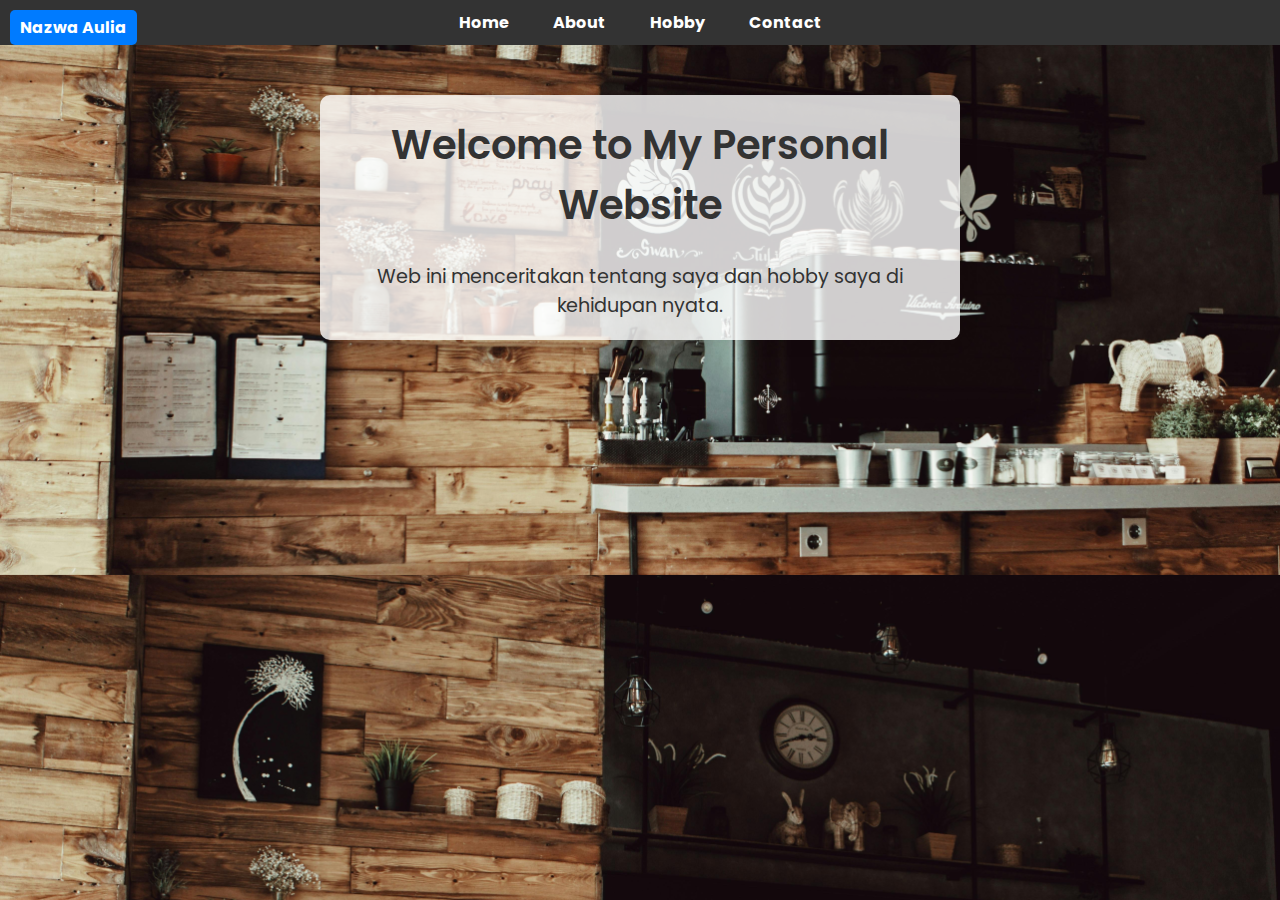
<file: index.html>
<!DOCTYPE html>
<html lang="en">
  <head>
    <meta charset="UTF-8" />
    <meta name="viewport" content="width=device-width, initial-scale=1.0" />
    <title>Home</title>
    <link rel="stylesheet" href="style.css" />
  </head>
  <body>
    <div class="corner-text">
      <p>Nazwa Aulia</p>
    </div>
    <nav>
      <ul>
        <li><a href="index.html">Home</a></li>
        <li><a href="about.html">About</a></li>
        <li><a href="hobby.html">Hobby</a></li>
        <li><a href="contact.html">Contact</a></li>
      </ul>
    </nav>
    <div class="content-box">
      <h1>Welcome to My Personal Website</h1>
      <p>
        Web ini menceritakan tentang saya dan hobby saya di kehidupan nyata.
      </p>
    </div>
  </body>
</html>
</file>
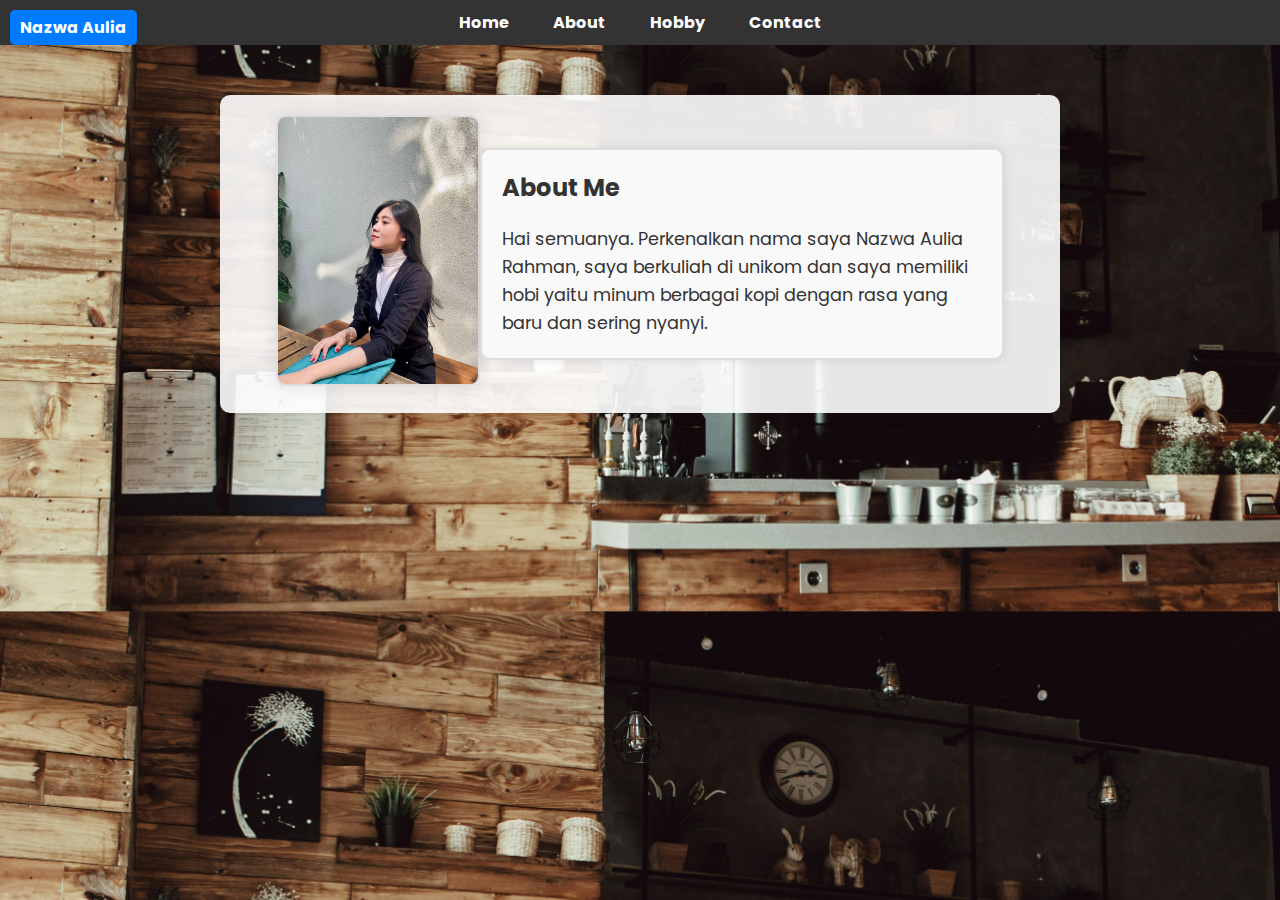
<file: about.html>
<!DOCTYPE html>
<html lang="en">
  <head>
    <meta charset="UTF-8" />
    <meta name="viewport" content="width=device-width, initial-scale=1.0" />
    <title>About</title>
    <link rel="stylesheet" href="style.css" />
  </head>
  <body>
    <div class="corner-text">
      <p>Nazwa Aulia</p>
    </div>
    <nav>
      <ul>
        <li><a href="index.html">Home</a></li>
        <li><a href="about.html">About</a></li>
        <li><a href="hobby.html">Hobby</a></li>
        <li><a href="contact.html">Contact</a></li>
      </ul>
    </nav>
    <div class="about-container">
      <div class="about-photo">
        <img src="img/profilabout.jpg" alt="Your Photo" />
      </div>
      <div class="about-description">
        <h2>About Me</h2>
        <p>
          Hai semuanya. Perkenalkan nama saya Nazwa Aulia Rahman, saya berkuliah
          di unikom dan saya memiliki hobi yaitu minum berbagai kopi dengan rasa
          yang baru dan sering nyanyi.
        </p>
      </div>
    </div>
  </body>
</html>
</file>
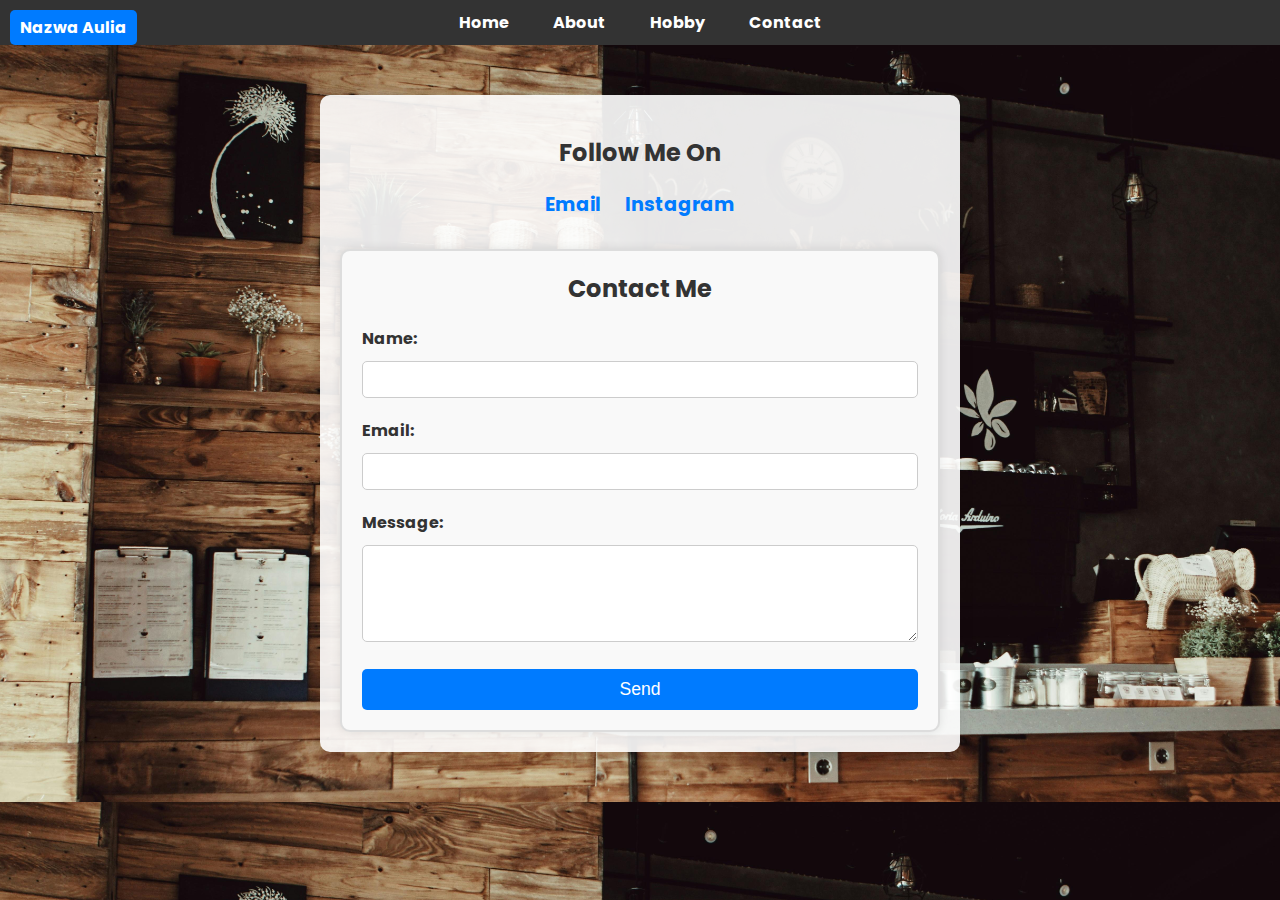
<file: contact.html>
<!DOCTYPE html>
<html lang="en">
  <head>
    <meta charset="UTF-8" />
    <meta name="viewport" content="width=device-width, initial-scale=1.0" />
    <title>Contact</title>
    <link rel="stylesheet" href="style.css" />
  </head>
  <body>
    <div class="corner-text">
      <p>Nazwa Aulia</p>
    </div>
    <nav>
      <ul>
        <li><a href="index.html">Home</a></li>
        <li><a href="about.html">About</a></li>
        <li><a href="hobby.html">Hobby</a></li>
        <li><a href="contact.html">Contact</a></li>
      </ul>
    </nav>

    <div class="contact-container">
      <div class="social-media">
        <h2>Follow Me On</h2>
        <ul>
          <li>
            <a href="emailto:http://awa.aulia15gmail.com" target="_blank"
              >Email</a
            >
          </li>

          <li>
            <a
              href="https://www.instagram.com/nzwaxar?igsh=MWxsbXgweWF6ejhjNg%3D%3D&utm_source=qr"
              target="_blank"
              >Instagram</a
            >
          </li>
        </ul>
      </div>

      <div class="contact-form">
        <h2>Contact Me</h2>
        <form action="submit_form.php" method="POST">
          <label for="name">Name:</label>
          <input type="text" id="name" name="name" required />

          <label for="email">Email:</label>
          <input type="email" id="email" name="email" required />

          <label for="message">Message:</label>
          <textarea id="message" name="message" rows="5" required></textarea>

          <button type="submit">Send</button>
        </form>
      </div>
    </div>
  </body>
</html>
</file>
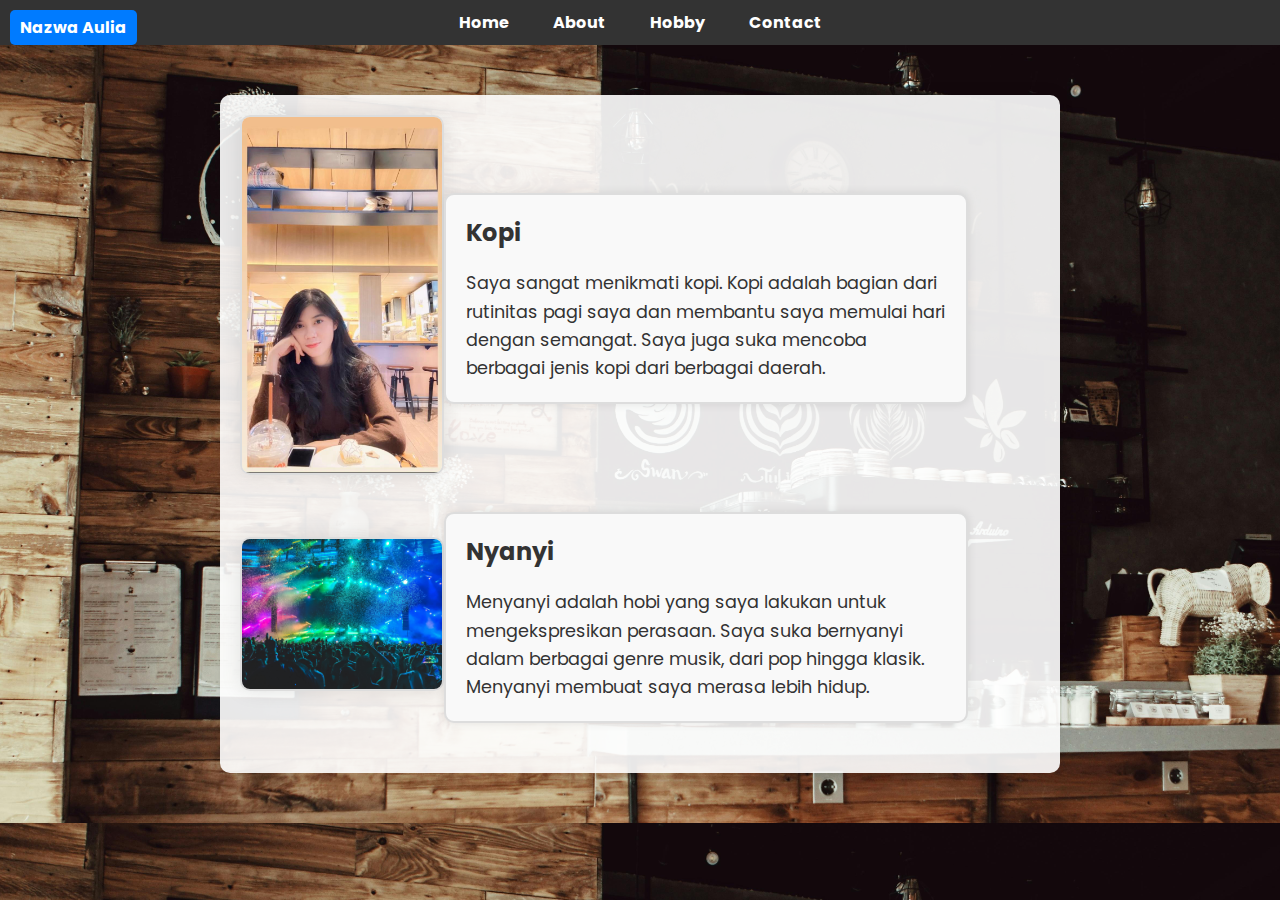
<file: hobby.html>
<!DOCTYPE html>
<html lang="en">
  <head>
    <meta charset="UTF-8" />
    <meta name="viewport" content="width=device-width, initial-scale=1.0" />
    <title>Hobbies</title>
    <link rel="stylesheet" href="style.css" />
  </head>
  <body>
    <div class="corner-text">
      <p>Nazwa Aulia</p>
    </div>
    <nav>
      <ul>
        <li><a href="index.html">Home</a></li>
        <li><a href="about.html">About</a></li>
        <li><a href="hobby.html">Hobby</a></li>
        <li><a href="contact.html">Contact</a></li>
      </ul>
    </nav>

    <div class="hobby-container">
      <div class="hobby-item">
        <div class="hobby-photo">
          <img src="img/hobbykopi.jpg" alt="Kopi" />
        </div>
        <div class="hobby-description">
          <h2>Kopi</h2>
          <p>
            Saya sangat menikmati kopi. Kopi adalah bagian dari rutinitas pagi
            saya dan membantu saya memulai hari dengan semangat. Saya juga suka
            mencoba berbagai jenis kopi dari berbagai daerah.
          </p>
        </div>
      </div>

      <div class="hobby-item">
        <div class="hobby-photo">
          <img src="img/hobbynyanyi.jpg" alt="Nyanyi" />
        </div>
        <div class="hobby-description">
          <h2>Nyanyi</h2>
          <p>
            Menyanyi adalah hobi yang saya lakukan untuk mengekspresikan
            perasaan. Saya suka bernyanyi dalam berbagai genre musik, dari pop
            hingga klasik. Menyanyi membuat saya merasa lebih hidup.
          </p>
        </div>
      </div>
    </div>
  </body>
</html>
</file>
<file: style.css>
/* Mengimpor font dari Google Fonts */
@import url("https://fonts.googleapis.com/css2?family=Poppins:wght@300;400;600&display=swap");

body {
  background-image: url("img/imgbackground.jpg");
  background-size: cover;
  background-position: center;
  font-family: "Poppins", sans-serif; /* Menggunakan font Poppins */
  color: #333;
  margin: 0;
  padding: 0;
}

.corner-text {
  position: absolute;
  top: 10px;
  left: 10px;
  background-color: #007bff;
  padding: 5px 10px;
  border-radius: 5px;
}

.corner-text p {
  color: white;
  margin: 0;
  font-weight: bold;
}

nav {
  background-color: #333;
  padding: 10px;
  text-align: center;
}

nav ul {
  list-style-type: none;
  margin: 0;
  padding: 0;
  display: inline-block;
}

nav ul li {
  display: inline;
}

nav ul li a {
  text-decoration: none;
  color: white;
  padding: 10px 20px;
  border-radius: 5px;
  font-weight: bold;
  font-family: "Poppins", sans-serif; /* Menggunakan font Poppins */
}

nav ul li a:hover {
  background-color: #007bff;
  color: white;
}

.content-box {
  background-color: rgba(255, 255, 255, 0.8);
  margin: 50px auto;
  padding: 20px;
  width: 80%;
  max-width: 600px;
  border-radius: 10px;
  box-shadow: 0px 0px 20px rgba(0, 0, 0, 0.1);
  text-align: center;
  font-family: "Poppins", sans-serif; /* Menggunakan font Poppins */
}

.content-box h1 {
  margin-top: 0;
  font-weight: 600;
  font-size: 2.5em;
}

.content-box p {
  margin-bottom: 0;
  font-size: 1.2em;
}

.index-photo {
  width: 100%;
  max-width: 600px;
  height: auto;
  border-radius: 10px;
  box-shadow: 0px 0px 20px rgba(0, 0, 0, 0.1);
  border: 2px solid #ddd;
  display: block;
  margin: 0 auto;
}

.about-container {
  display: flex;
  align-items: center;
  justify-content: center;
  margin: 50px auto;
  padding: 20px;
  max-width: 800px;
  background-color: rgba(255, 255, 255, 0.9);
  border-radius: 10px;
  box-shadow: 0px 0px 15px rgba(0, 0, 0, 0.1);
}

.about-photo img {
  max-width: 200px;
  height: auto;
  border-radius: 10px;
  box-shadow: 0px 0px 20px rgba(0, 0, 0, 0.1);
  border: 2px solid #ddd;
}

.about-description {
  background-color: #f9f9f9;
  padding: 20px;
  border-radius: 10px;
  border: 2px solid #ddd;
  box-shadow: 0px 0px 10px rgba(0, 0, 0, 0.1);
  max-width: 60%;
}

.about-description h2 {
  margin-top: 0;
}

.about-description p {
  margin-bottom: 0;
  font-size: 1.1em;
  line-height: 1.6;
}

.hobby-container {
  margin: 50px auto;
  padding: 20px;
  max-width: 800px;
  background-color: rgba(255, 255, 255, 0.9);
  border-radius: 10px;
  box-shadow: 0px 0px 15px rgba(0, 0, 0, 0.1);
}

.hobby-item {
  display: flex;
  align-items: center;
  margin-bottom: 30px;
}

.hobby-photo img {
  max-width: 200px;
  height: auto;
  border-radius: 10px;
  box-shadow: 0px 0px 20px rgba(0, 0, 0, 0.1);
  border: 2px solid #ddd;
}

.hobby-description {
  background-color: #f9f9f9;
  padding: 20px;
  border-radius: 10px;
  border: 2px solid #ddd;
  box-shadow: 0px 0px 10px rgba(0, 0, 0, 0.1);
  max-width: 60%;
}

.hobby-description h2 {
  margin-top: 0;
}

.hobby-description p {
  margin-bottom: 0;
  font-size: 1.1em;
  line-height: 1.6;
}

.contact-container {
  margin: 50px auto;
  padding: 20px;
  max-width: 600px;
  background-color: rgba(255, 255, 255, 0.9);
  border-radius: 10px;
  box-shadow: 0px 0px 15px rgba(0, 0, 0, 0.1);
}

.social-media {
  text-align: center;
  margin-bottom: 30px;
}

.social-media h2 {
  margin-bottom: 20px;
}

.social-media ul {
  list-style-type: none;
  padding: 0;
}

.social-media ul li {
  display: inline;
  margin: 0 10px;
}

.social-media ul li a {
  text-decoration: none;
  color: #007bff;
  font-size: 1.2em;
  font-weight: bold;
}

.social-media ul li a:hover {
  color: #0056b3;
}

.contact-form {
  background-color: #f9f9f9;
  padding: 20px;
  border-radius: 10px;
  border: 2px solid #ddd;
  box-shadow: 0px 0px 10px rgba(0, 0, 0, 0.1);
}

.contact-form h2 {
  margin-top: 0;
  margin-bottom: 20px;
  text-align: center;
}

.contact-form label {
  display: block;
  margin-bottom: 10px;
  font-weight: bold;
}

.contact-form input,
.contact-form textarea {
  width: 100%;
  padding: 10px;
  margin-bottom: 20px;
  border: 1px solid #ccc;
  border-radius: 5px;
  box-sizing: border-box;
}

.contact-form button {
  width: 100%;
  padding: 10px;
  background-color: #007bff;
  color: white;
  border: none;
  border-radius: 5px;
  font-size: 1.1em;
  cursor: pointer;
}

.contact-form button:hover {
  background-color: #0056b3;
}
</file>
